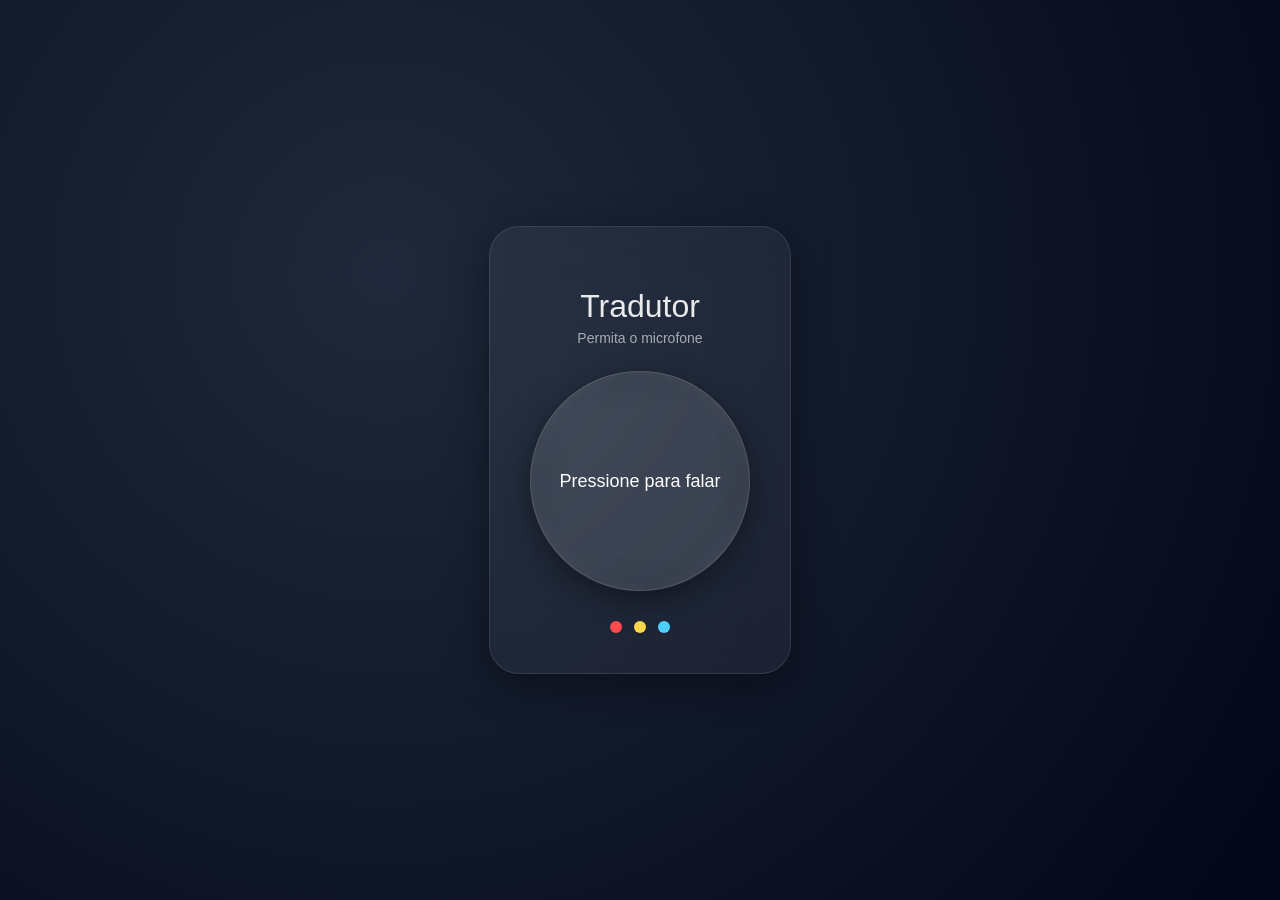
<file: translator_backend/frontend/index.html>
<!DOCTYPE html>
<html lang="pt-BR">
<head>
  <meta charset="UTF-8" />
  <meta name="viewport" content="width=device-width, initial-scale=1.0" />
  <title>Tradutor Tempo Real</title>

  <style>
    * { box-sizing: border-box; }

    body {
      margin: 0;
      font-family: -apple-system, BlinkMacSystemFont, 'Segoe UI', sans-serif;
      height: 100vh;
      display: flex;
      align-items: center;
      justify-content: center;
      background: radial-gradient(circle at 30% 30%, #1e293b, #020617);
      color: white;
    }

    .container {
      backdrop-filter: blur(25px);
      background: rgba(255,255,255,0.05);
      border: 1px solid rgba(255,255,255,0.1);
      border-radius: 30px;
      padding: 40px;
      text-align: center;
      box-shadow: 0 10px 40px rgba(0,0,0,0.4);
    }

    h1 {
      margin-bottom: 5px;
      font-weight: 500;
      opacity: 0.9;
    }

    #status {
      margin-bottom: 25px;
      font-size: 14px;
      opacity: 0.6;
    }

    #btn {
      width: 220px;
      height: 220px;
      border-radius: 50%;
      display: flex;
      align-items: center;
      justify-content: center;
      text-align: center;
      font-size: 18px;
      cursor: pointer;
      user-select: none;

      background: rgba(255,255,255,0.08);
      border: 1px solid rgba(255,255,255,0.15);
      backdrop-filter: blur(20px);

      box-shadow:
        inset 0 0 20px rgba(255,255,255,0.05),
        0 10px 30px rgba(0,0,0,0.4);

      transition: all 0.2s ease;
    }

    #btn:hover {
      transform: scale(1.05);
    }

    #btn:active {
      transform: scale(0.95);
      box-shadow: inset 0 0 30px rgba(0,0,0,0.6);
    }

    .leds {
      display: flex;
      justify-content: center;
      gap: 12px;
      margin-top: 30px;
    }

    .led {
      width: 12px;
      height: 12px;
      border-radius: 50%;
      background: rgba(255,255,255,0.2);
      transition: all 0.2s;
    }

    .on {
      transform: scale(1.3);
      box-shadow: 0 0 12px currentColor;
    }

    .rec { color: #ff4d4d; background: #ff4d4d; }
    .proc { color: #ffd84d; background: #ffd84d; }
    .speak { color: #4dd2ff; background: #4dd2ff; }

    .blink {
      animation: blink 1s infinite;
    }

    @keyframes blink {
      0%,100% { opacity: 1; }
      50% { opacity: 0.3; }
    }

  </style>
</head>
<body>

<div class="container">
  <h1>Tradutor</h1>
  <div id="status">Aguardando...</div>

  <div id="btn">Pressione para falar</div>

  <div class="leds">
    <div id="rec" class="led rec"></div>
    <div id="proc" class="led proc"></div>
    <div id="speak" class="led speak"></div>
  </div>
</div>

<script>
let ws;
let audioContext;
let processor;
let input;
let stream;
let isRecording = false;

const btn = document.getElementById('btn');
const statusEl = document.getElementById('status');

const ledRec = document.getElementById('rec');
const ledProc = document.getElementById('proc');
const ledSpeak = document.getElementById('speak');

function setState(state) {
  [ledRec, ledProc, ledSpeak].forEach(l => {
    l.classList.remove('on', 'blink');
  });

  if (state === 'gravando') {
    ledRec.classList.add('on', 'blink');
    statusEl.innerText = 'Ouvindo...';
  }
  else if (state === 'processando') {
    ledProc.classList.add('on', 'blink');
    statusEl.innerText = 'Traduzindo...';
  }
  else if (state === 'falando') {
    ledSpeak.classList.add('on');
    statusEl.innerText = 'Respondendo...';
  }
  else if (state === 'erro') {
    statusEl.innerText = 'Erro de conexão';
  }
  else {
    statusEl.innerText = 'Aguardando...';
  }
}

function connectWS() {
  ws = new WebSocket('ws://localhost:8000/ws/translate');

  ws.onopen = () => console.log('WS conectado');

  ws.onmessage = async (msg) => {
    if (typeof msg.data === 'string') {
      const ctrl = JSON.parse(msg.data);
      if (ctrl.type === 'status' && ctrl.message === 'processing') {
        setState('processando');
      }
      return;
    }

    setState('falando');
    const arrayBuffer = await msg.data.arrayBuffer();
    const audioCtxPlay = new AudioContext({ sampleRate: 16000 });
    const pcm = new Int16Array(arrayBuffer);
    const float32 = new Float32Array(pcm.length);
    for (let i = 0; i < pcm.length; i++) {
      float32[i] = pcm[i] / 0x7fff;
    }
    const audioBuffer = audioCtxPlay.createBuffer(1, float32.length, 16000);
    audioBuffer.copyToChannel(float32, 0);
    const source = audioCtxPlay.createBufferSource();
    source.buffer = audioBuffer;
    source.connect(audioCtxPlay.destination);
    source.start();
    source.onended = () => setState('idle');
  };

  ws.onerror = () => {
    stopAudio();
    isRecording = false;
    setState('erro');
  };

  ws.onclose = () => {
    stopAudio();
    isRecording = false;
    setState('idle');
  };
}

async function startAudio() {
  stream = await navigator.mediaDevices.getUserMedia({ audio: true });

  audioContext = new (window.AudioContext || window.webkitAudioContext)();

  input = audioContext.createMediaStreamSource(stream);

  processor = audioContext.createScriptProcessor(4096, 1, 1);

  processor.onaudioprocess = (e) => {
    const floatData = e.inputBuffer.getChannelData(0);
    const pcm16 = convertToPCM16(resample(floatData, audioContext.sampleRate, 16000));

    if (ws && ws.readyState === 1) {
      ws.send(pcm16);
    }
  };

  input.connect(processor);
  processor.connect(audioContext.destination);

  setState('gravando');
}

function stopAudio() {
  if (processor) processor.disconnect();
  if (input) input.disconnect();
  if (stream) stream.getTracks().forEach(t => t.stop());

  if (ws && ws.readyState === WebSocket.OPEN) {
    ws.send(JSON.stringify({ type: 'end_of_speech' }));
  }

  setState('processando');
}

function convertToPCM16(float32) {
  const buffer = new ArrayBuffer(float32.length * 2);
  const view = new DataView(buffer);

  for (let i = 0; i < float32.length; i++) {
    let s = Math.max(-1, Math.min(1, float32[i]));
    view.setInt16(i * 2, s * 0x7fff, true);
  }

  return buffer;
}

function resample(data, inRate, outRate) {
  if (inRate === outRate) return data;

  const ratio = inRate / outRate;
  const newLen = Math.round(data.length / ratio);
  const result = new Float32Array(newLen);

  for (let i = 0; i < newLen; i++) {
    result[i] = data[Math.floor(i * ratio)];
  }

  return result;
}

btn.addEventListener('mousedown', async () => {
  if (isRecording) return;
  isRecording = true;
  if (!ws || ws.readyState !== WebSocket.OPEN) connectWS();
  await startAudio();
});

btn.addEventListener('mouseup', () => {
  if (!isRecording) return;
  isRecording = false;
  stopAudio();
});

btn.addEventListener('touchstart', async (e) => {
  e.preventDefault();
  if (isRecording) return;
  isRecording = true;
  if (!ws || ws.readyState !== WebSocket.OPEN) connectWS();
  await startAudio();
});

btn.addEventListener('touchend', (e) => {
  e.preventDefault();
  if (!isRecording) return;
  isRecording = false;
  stopAudio();
});

navigator.mediaDevices.getUserMedia({ audio: true }).catch(() => {
  setState('erro');
  statusEl.innerText = 'Permita o microfone';
});

</script>
</body>
</html>
</file>
